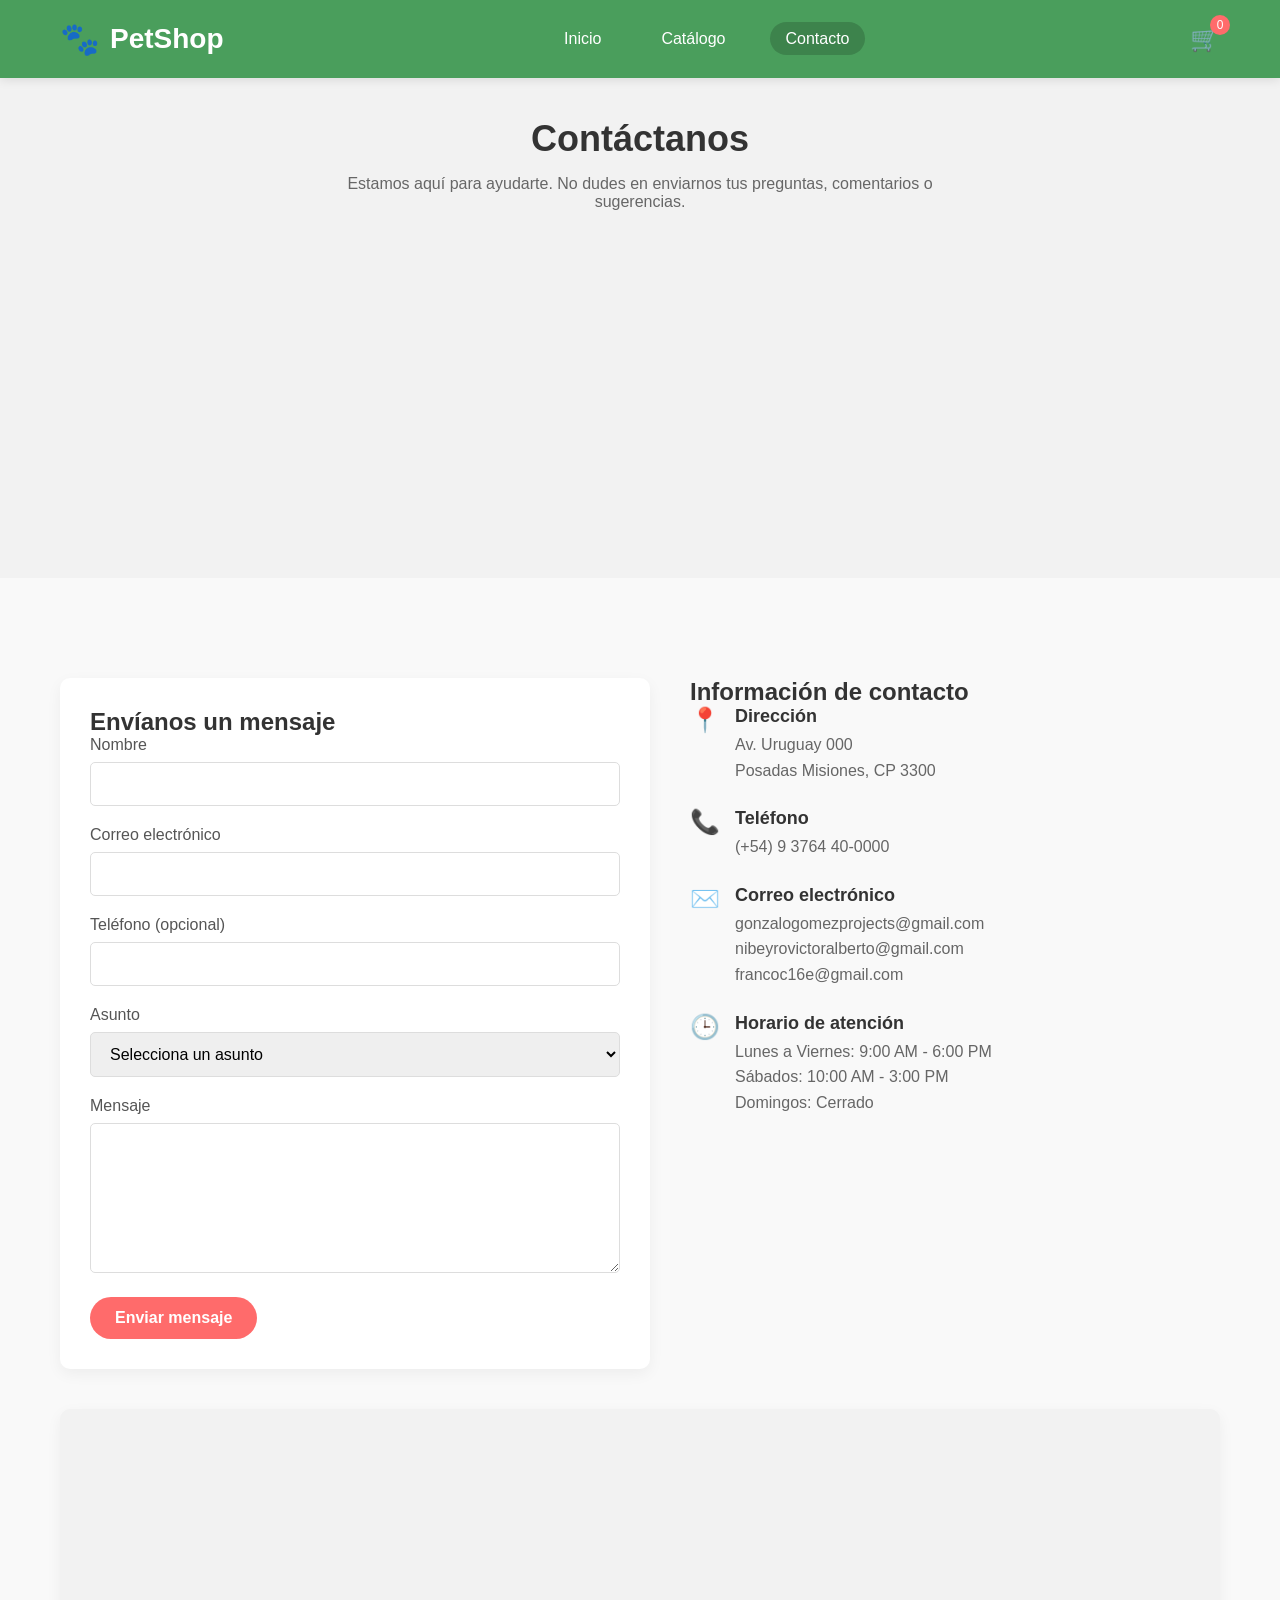
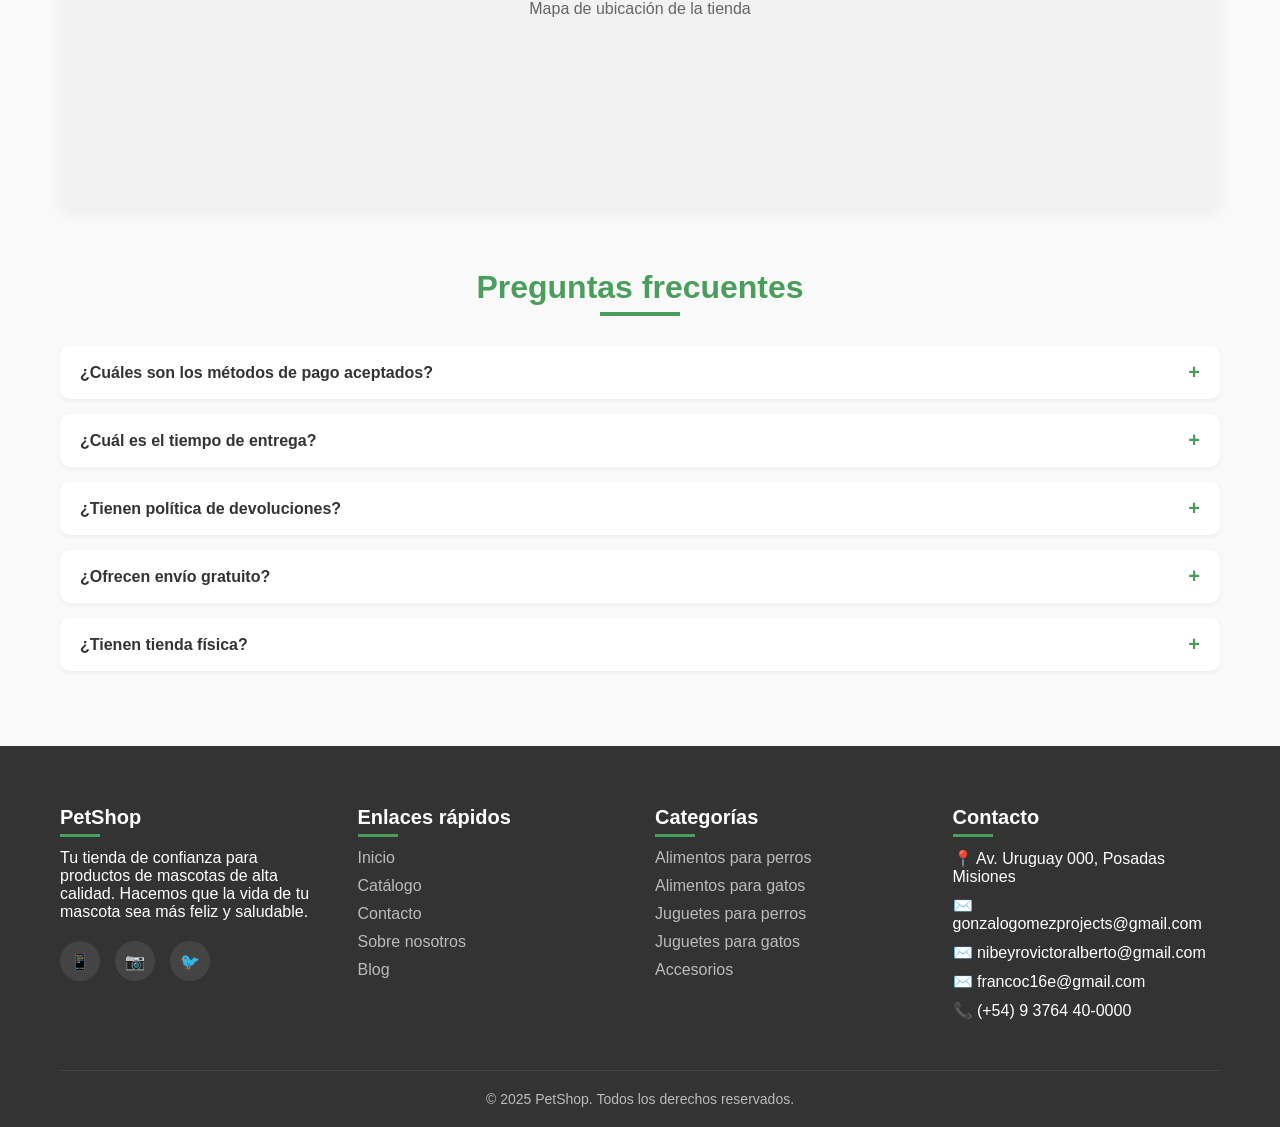
<file: contact/index.html>
<!DOCTYPE html>
<html lang="es">
<head>
    <meta charset="UTF-8">
    <meta name="viewport" content="width=device-width, initial-scale=1.0">
    <title>Contacto - PetShop</title>
    <link rel="stylesheet" href="../assets/style.css">
    <link rel="stylesheet" href="../assets/contact.css">
</head>
<body>
    <!-- Header y navegación -->
    <header>
        <div class="container header-content">
            <div class="logo">
                <span class="logo-icon">🐾</span>
                <h1>PetShop</h1>
            </div>
            <nav>
                <ul>
                    <li><a href="../home/index.html">Inicio</a></li>
                    <li><a href="../catalog/index.html">Catálogo</a></li>
                    <li><a href="index.html" class="active">Contacto</a></li>
                </ul>
            </nav>
            <div class="cart-icon">
                🛒
                <span class="cart-count">0</span>
            </div>
        </div>
    </header>

    <!-- Encabezado de contacto -->
    <section id="contact-header">
        <div class="container">
            <h1>Contáctanos</h1>
            <p>Estamos aquí para ayudarte. No dudes en enviarnos tus preguntas, comentarios o sugerencias.</p>
        </div>
    </section>

    <!-- Formulario de contacto e información -->
    <section>
        <div class="container">
            <div class="contact-container">
                <!-- Formulario -->
                <div class="contact-form">
                    <h2>Envíanos un mensaje</h2>
                    <form id="contact-form">
                        <div class="form-group">
                            <label for="name">Nombre</label>
                            <input type="text" id="name" name="name" required>
                        </div>
                        <div class="form-group">
                            <label for="email">Correo electrónico</label>
                            <input type="email" id="email" name="email" required>
                        </div>
                        <div class="form-group">
                            <label for="phone">Teléfono (opcional)</label>
                            <input type="tel" id="phone" name="phone">
                        </div>
                        <div class="form-group">
                            <label for="subject">Asunto</label>
                            <select id="subject" name="subject" required>
                                <option value="">Selecciona un asunto</option>
                                <option value="question">Pregunta sobre un producto</option>
                                <option value="order">Consulta sobre un pedido</option>
                                <option value="return">Devolución o cambio</option>
                                <option value="suggestion">Sugerencia</option>
                                <option value="other">Otro</option>
                            </select>
                        </div>
                        <div class="form-group">
                            <label for="message">Mensaje</label>
                            <textarea id="message" name="message" required></textarea>
                        </div>
                        <button type="submit" class="btn">Enviar mensaje</button>
                    </form>
                </div>

                <!-- Información de contacto -->
                <div class="contact-info">
                    <h2>Información de contacto</h2>
                    
                    <div class="contact-item">
                        <div class="contact-icon">📍</div>
                        <div class="contact-details">
                            <h3>Dirección</h3>
                            <p>Av. Uruguay 000<br>Posadas Misiones, CP 3300</p>
                        </div>
                    </div>
                    
                    <div class="contact-item">
                        <div class="contact-icon">📞</div>
                        <div class="contact-details">
                            <h3>Teléfono</h3>
                            <p>(+54) 9 3764 40-0000</p>
                        </div>
                    </div>
                    
                    <div class="contact-item">
                        <div class="contact-icon">✉️</div>
                        <div class="contact-details">
                            <h3>Correo electrónico</h3>
                            <p>gonzalogomezprojects@gmail.com</p>
                            <p>nibeyrovictoralberto@gmail.com</p>
                            <p>francoc16e@gmail.com</p>
                        </div>
                    </div>
                    
                    <div class="contact-item">
                        <div class="contact-icon">🕒</div>
                        <div class="contact-details">
                            <h3>Horario de atención</h3>
                            <p>Lunes a Viernes: 9:00 AM - 6:00 PM<br>
                            Sábados: 10:00 AM - 3:00 PM<br>
                            Domingos: Cerrado</p>
                        </div>
                    </div>
                </div>
            </div>

            <!-- Mapa -->
            <div class="map">
                <!-- Aquí iría un iframe con Google Maps, por ahora un placeholder -->
                <p>Mapa de ubicación de la tienda</p>
            </div>

            <!-- Preguntas frecuentes -->
            <div class="faq-section">
                <h2 class="section-title">Preguntas frecuentes</h2>
                
                <div class="faq-item">
                    <div class="faq-question">¿Cuáles son los métodos de pago aceptados?</div>
                    <div class="faq-answer">
                        <p>Aceptamos tarjetas de crédito y débito (Visa, Mastercard, American Express), PayPal, transferencia bancaria y pago contra entrega en algunas zonas.</p>
                    </div>
                </div>
                
                <div class="faq-item">
                    <div class="faq-question">¿Cuál es el tiempo de entrega?</div>
                    <div class="faq-answer">
                        <p>El tiempo de entrega varía según tu ubicación. En áreas metropolitanas, generalmente de 24 a 48 horas. Para zonas rurales o alejadas, puede tomar hasta 5 días hábiles.</p>
                    </div>
                </div>
                
                <div class="faq-item">
                    <div class="faq-question">¿Tienen política de devoluciones?</div>
                    <div class="faq-answer">
                        <p>Sí, aceptamos devoluciones dentro de los 30 días posteriores a la compra siempre que el producto esté en su empaque original y sin usar. Para alimentos, solo aceptamos devoluciones si el empaque está sellado.</p>
                    </div>
                </div>
                
                <div class="faq-item">
                    <div class="faq-question">¿Ofrecen envío gratuito?</div>
                    <div class="faq-answer">
                        <p>Sí, ofrecemos envío gratuito en pedidos superiores a $500. Para pedidos menores, el costo de envío se calcula según tu ubicación y se muestra antes de finalizar la compra.</p>
                    </div>
                </div>
                
                <div class="faq-item">
                    <div class="faq-question">¿Tienen tienda física?</div>
                    <div class="faq-answer">
                        <p>Sí, nuestra tienda física está ubicada en Av. Uruguay 000, Posadas Misiones. Te invitamos a visitarnos durante nuestro horario de atención.</p>
                    </div>
                </div>
            </div>
        </div>
    </section>

    <!-- Footer -->
    <footer>
        <div class="container">
            <div class="footer-content">
                <div class="footer-column">
                    <h3>PetShop</h3>
                    <p>Tu tienda de confianza para productos de mascotas de alta calidad. Hacemos que la vida de tu mascota sea más feliz y saludable.</p>
                    <div class="social-links">
                        <a href="#" aria-label="Facebook">📱</a>
                        <a href="#" aria-label="Instagram">📷</a>
                        <a href="#" aria-label="Twitter">🐦</a>
                    </div>
                </div>
                <div class="footer-column">
                    <h3>Enlaces rápidos</h3>
                    <ul>
                        <li><a href="../home/index.html">Inicio</a></li>
                        <li><a href="../catalog/index.html">Catálogo</a></li>
                        <li><a href="index.html">Contacto</a></li>
                        <li><a href="#">Sobre nosotros</a></li>
                        <li><a href="#">Blog</a></li>
                    </ul>
                </div>
                <div class="footer-column">
                    <h3>Categorías</h3>
                    <ul>
                        <li><a href="../catalog/index.html">Alimentos para perros</a></li>
                        <li><a href="../catalog/index.html">Alimentos para gatos</a></li>
                        <li><a href="../catalog/index.html">Juguetes para perros</a></li>
                        <li><a href="../catalog/index.html">Juguetes para gatos</a></li>
                        <li><a href="../catalog/index.html">Accesorios</a></li>
                    </ul>
                </div>
                <div class="footer-column">
                    <h3>Contacto</h3>
                    <ul>
                        <li>📍 Av. Uruguay 000, Posadas Misiones</li>
                        <li>✉️ gonzalogomezprojects@gmail.com</li>
                        <li>✉️ nibeyrovictoralberto@gmail.com</li>
                        <li>✉️ francoc16e@gmail.com</li>
                        <li>📞 (+54) 9 3764 40-0000</li>
                    </ul>
                </div>
            </div>
            <div class="footer-bottom">
                <p>&copy; 2025 PetShop. Todos los derechos reservados.</p>
            </div>
        </div>
    </footer>
</body>
</html>
</file>
<file: assets/style.css>
/* Estilos generales */
* {
    margin: 0;
    padding: 0;
    box-sizing: border-box;
    font-family: 'Segoe UI', Tahoma, Geneva, Verdana, sans-serif;
}

body {
    background-color: #f9f9f9;
    color: #333;
}

.container {
    max-width: 1200px;
    margin: 0 auto;
    padding: 0 20px;
}

/* Header y navegación */
header {
    background-color: #4a9e5c;
    padding: 20px 0;
    position: sticky;
    top: 0;
    z-index: 100;
    box-shadow: 0 2px 10px rgba(0, 0, 0, 0.1);
}

.header-content {
    display: flex;
    justify-content: space-between;
    align-items: center;
}

.logo {
    display: flex;
    align-items: center;
    gap: 10px;
}

.logo h1 {
    color: white;
    font-size: 28px;
}

.logo-icon {
    font-size: 32px;
}

nav ul {
    display: flex;
    gap: 30px;
    list-style: none;
}

nav ul li a {
    color: white;
    text-decoration: none;
    font-weight: 500;
    font-size: 16px;
    transition: all 0.3s ease;
    padding: 8px 15px;
    border-radius: 20px;
}

nav ul li a:hover {
    background-color: #3d834c;
}

nav ul li a.active {
    background-color: #3d834c;
}

.cart-icon {
    color: white;
    font-size: 24px;
    position: relative;
    cursor: pointer;
}

.cart-count {
    position: absolute;
    top: -10px;
    right: -10px;
    background-color: #ff6b6b;
    color: white;
    border-radius: 50%;
    width: 20px;
    height: 20px;
    display: flex;
    align-items: center;
    justify-content: center;
    font-size: 12px;
}

/* Secciones */
section {
    padding: 60px 0;
    min-height: 500px;
}

section:nth-child(even) {
    background-color: #f2f2f2;
}

h2.section-title {
    text-align: center;
    font-size: 32px;
    margin-bottom: 40px;
    color: #4a9e5c;
    position: relative;
}

h2.section-title:after {
    content: "";
    width: 80px;
    height: 4px;
    background-color: #4a9e5c;
    position: absolute;
    bottom: -10px;
    left: 50%;
    transform: translateX(-50%);
}

.btn {
    background-color: #ff6b6b;
    color: white;
    border: none;
    padding: 12px 25px;
    border-radius: 25px;
    font-size: 16px;
    font-weight: 600;
    cursor: pointer;
    transition: all 0.3s ease;
    text-decoration: none;
    display: inline-block;
}

.btn:hover {
    background-color: #ff5252;
    transform: translateY(-3px);
    box-shadow: 0 5px 15px rgba(0, 0, 0, 0.1);
}

/* Footer */
footer {
    background-color: #333;
    color: #fff;
    padding: 60px 0 20px;
}

.footer-content {
    display: grid;
    grid-template-columns: repeat(auto-fit, minmax(200px, 1fr));
    gap: 30px;
    margin-bottom: 40px;
}

.footer-column h3 {
    color: #fff;
    margin-bottom: 20px;
    font-size: 20px;
    position: relative;
}

.footer-column h3:after {
    content: "";
    width: 40px;
    height: 3px;
    background-color: #4a9e5c;
    position: absolute;
    bottom: -8px;
    left: 0;
}

.footer-column ul {
    list-style: none;
}

.footer-column ul li {
    margin-bottom: 10px;
}

.footer-column ul li a {
    color: #bbb;
    text-decoration: none;
    transition: all 0.3s ease;
}

.footer-column ul li a:hover {
    color: #4a9e5c;
    padding-left: 5px;
}

.social-links {
    display: flex;
    gap: 15px;
    margin-top: 20px;
}

.social-links a {
    display: inline-flex;
    align-items: center;
    justify-content: center;
    width: 40px;
    height: 40px;
    background-color: #444;
    color: white;
    border-radius: 50%;
    transition: all 0.3s ease;
    text-decoration: none;
}

.social-links a:hover {
    background-color: #4a9e5c;
    transform: translateY(-3px);
}

.footer-bottom {
    text-align: center;
    padding-top: 20px;
    border-top: 1px solid #444;
    color: #bbb;
    font-size: 14px;
}

/* Responsive design */
@media (max-width: 992px) {
    .footer-content {
        grid-template-columns: repeat(auto-fill, minmax(200px, 1fr));
    }
}

@media (max-width: 768px) {
    nav ul {
        gap: 15px;
    }
}

@media (max-width: 576px) {
    .header-content {
        flex-direction: column;
        gap: 20px;
    }
    
    nav ul {
        gap: 10px;
    }
}
</file>
<file: assets/contact.css>
/* Estilos específicos para la página de contacto */

#contact-header {
    background-color: #f2f2f2;
    padding: 40px 0;
    text-align: center;
}

#contact-header h1 {
    font-size: 36px;
    color: #333;
    margin-bottom: 15px;
}

#contact-header p {
    color: #666;
    max-width: 600px;
    margin: 0 auto;
}

/* Contenedor de contacto */
.contact-container {
    display: flex;
    gap: 40px;
    margin-top: 40px;
}

/* Formulario de contacto */
.contact-form {
    flex: 1;
    background-color: white;
    padding: 30px;
    border-radius: 10px;
    box-shadow: 0 5px 15px rgba(0, 0, 0, 0.05);
}

.form-group {
    margin-bottom: 20px;
}

.form-group label {
    display: block;
    margin-bottom: 8px;
    font-weight: 500;
    color: #555;
}

.form-group input,
.form-group textarea,
.form-group select {
    width: 100%;
    padding: 12px 15px;
    border: 1px solid #ddd;
    border-radius: 5px;
    font-size: 16px;
}

.form-group textarea {
    height: 150px;
    resize: vertical;
}

/* Información de contacto */
.contact-info {
    flex: 1;
}

.contact-item {
    display: flex;
    align-items: flex-start;
    margin-bottom: 25px;
}

.contact-icon {
    font-size: 24px;
    color: #4a9e5c;
    margin-right: 15px;
    min-width: 24px;
}

.contact-details h3 {
    margin-bottom: 5px;
    font-size: 18px;
}

.contact-details p {
    color: #666;
    line-height: 1.6;
}

/* Mapa */
.map {
    margin-top: 40px;
    border-radius: 10px;
    overflow: hidden;
    box-shadow: 0 5px 15px rgba(0, 0, 0, 0.05);
    height: 400px;
    background-color: #f2f2f2;
    display: flex;
    align-items: center;
    justify-content: center;
    color: #666;
}

/* FAQ */
.faq-section {
    margin-top: 60px;
}

.faq-item {
    background-color: white;
    border-radius: 10px;
    margin-bottom: 15px;
    box-shadow: 0 2px 5px rgba(0, 0, 0, 0.05);
    overflow: hidden;
}

.faq-question {
    padding: 15px 20px;
    font-weight: 600;
    cursor: pointer;
    display: flex;
    justify-content: space-between;
    align-items: center;
}

.faq-question::after {
    content: "+";
    font-size: 20px;
    color: #4a9e5c;
}

.faq-question.active::after {
    content: "-";
}

.faq-answer {
    padding: 0 20px;
    max-height: 0;
    overflow: hidden;
    transition: max-height 0.3s ease, padding 0.3s ease;
}

.faq-answer.show {
    padding: 0 20px 20px;
    max-height: 1000px;
}

.faq-answer p {
    color: #666;
    line-height: 1.6;
}

/* Responsive */
@media (max-width: 992px) {
    .contact-container {
        flex-direction: column;
    }
}

@media (max-width: 576px) {
    #contact-header h1 {
        font-size: 28px;
    }
}
</file>
